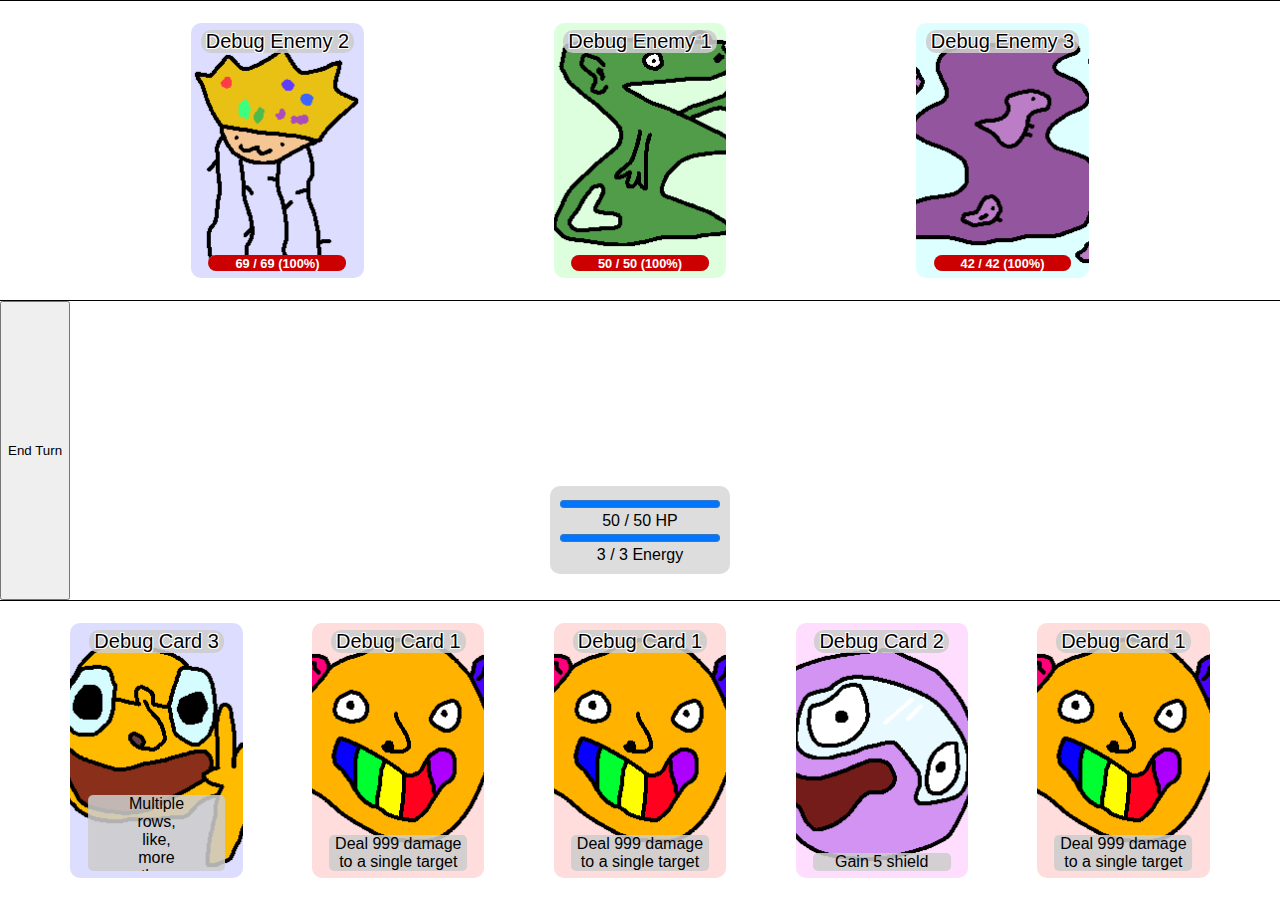
<file: index.html>
<!DOCTYPE html>
<html lang="en">
  <head>
    <meta charset="UTF-8" />
    <meta name="viewport" content="width=device-width, initial-scale=1.0" />

    <meta property="og:title" content="InfiniteCG" />
    <meta
      property="og:description"
      content="This is a super cool website and stuff"
    />
    <meta
      property="og:image"
      content="https://abnormalnormality.github.io/infiniteCG/assets/preview.png"
    />
    <!-- <meta property="og:url" content="https://abnormalnormality.github.io/infiniteCG" /> -->
    <meta property="og:type" content="website" />

    <title>InfiniteCG</title>

    <link rel="icon" href="assets/favicon.png" type="image/x-icon" />
    <link rel="stylesheet" href="src/main.css" />
    <link rel="stylesheet" href="src/game.css" />
  </head>
  <body>
    <div id="enemies"></div>

    <div id="middle">
      <button id="endTurn">End Turn</button>

      <div id="playerStats">
        <progress id="playerHp" class="hpBar"></progress>
        <div id="playerHpText"></div>
        <progress id="playerEnergy"></progress>
        <div id="playerEnergyText"></div>
      </div>
    </div>

    <div id="hand"></div>

    <script src="src/main.js"></script>
    <script src="src/game.js"></script>
  </body>
</html>
</file>
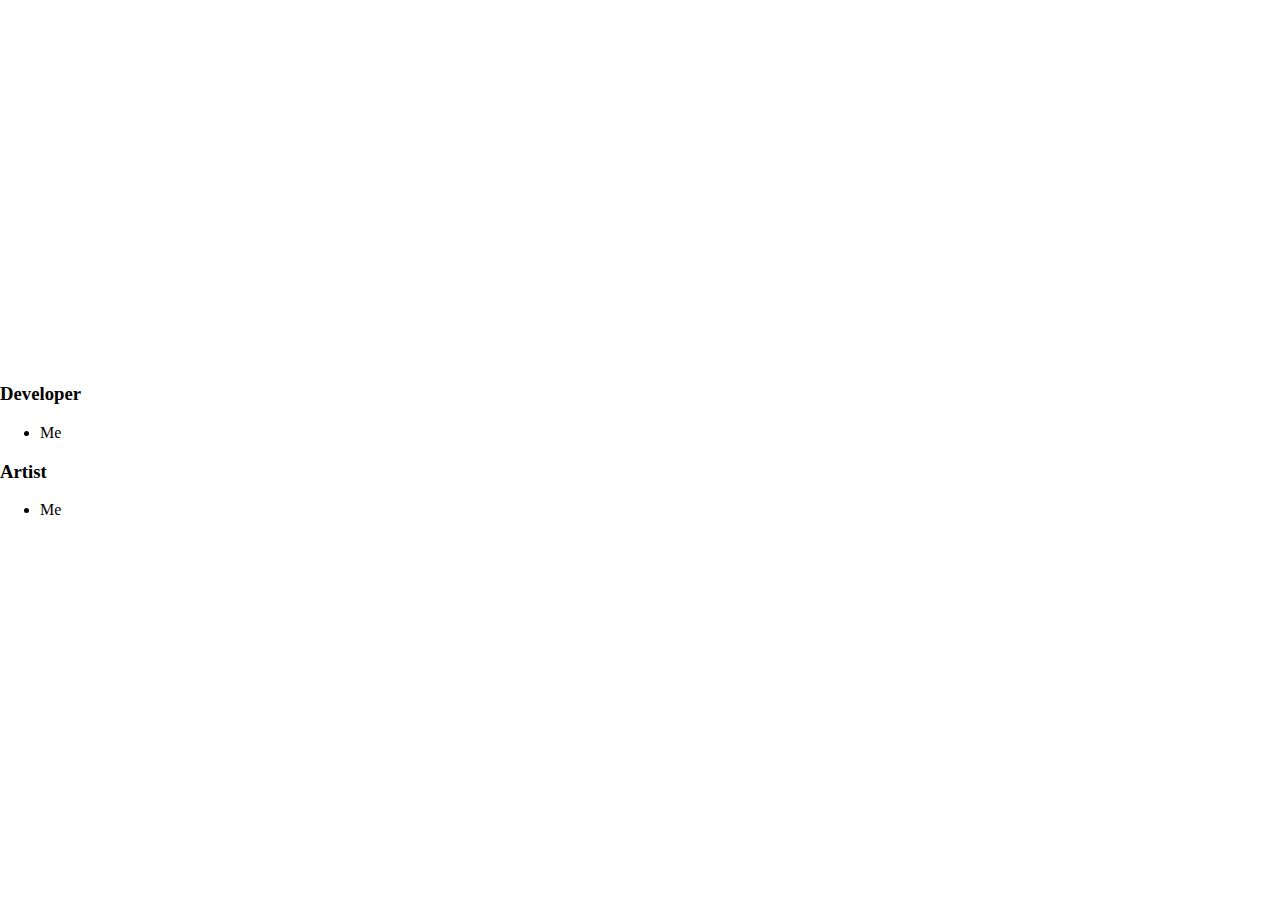
<file: pages/credits.html>
<!DOCTYPE html>
<html lang="en">
  <head>
    <base href="../" />
    <meta charset="UTF-8" />
    <meta name="viewport" content="width=device-width, initial-scale=1.0" />

    <title>Credits</title>

    <link rel="icon" href="assets/favicon.png" type="image/x-icon" />
    <link rel="stylesheet" href="src/main.css" />
  </head>
  <body>
    <div class="container">
      <h3>Developer</h3>
      <ul>
        <li>Me</li>
      </ul>

      <h3>Artist</h3>
      <ul>
        <li>Me</li>
      </ul>
    </div>
    <script src="src/main.js"></script>
  </body>
</html>
</file>
<file: src/main.css>
:root {
  --hand-background: #eee;
  --card-background: #ddd;
  --cardName-background: #cccd;
  --cardName-text-colour: #000;
  --cardName-shadow-colour: #fff;
  --enemyHp-progress-colour: #c00;
  --enemyHp-empty-colour: #ccc;
  --cardDescription-background: #cccd;

  --border-colour: #000;
  --card-border-colour: #444;

  --card-aspect-ratio: 40 / 59; /* StS card dimensions */
}

body {
  margin: 0;
  height: 100vh;
  display: flex;
  flex-direction: column;
  overflow: hidden;
  justify-content: center;
}

#hand {
  background-color: var(--hand-colour);
  border-top: 1px solid var(--border-colour);
  align-items: center;
  justify-content: space-evenly;
  overflow-x: auto;
  gap: 2%;
  padding: 0 2%;
  position: relative;
  overflow-y: hidden;
  user-select: none;
}

#enemies {
  background-color: var(--hand-colour);
  border-top: 1px solid var(--border-colour);
  align-items: center;
  justify-content: space-evenly;
  overflow-x: auto;
  gap: 2%;
  padding: 0 2%;
  position: relative;
  overflow-y: hidden;
  user-select: none;
}

.card,
.enemy {
  background-color: var(--card-background);
  height: 85%;
  position: relative;
  aspect-ratio: var(--card-aspect-ratio);
  border-radius: 10px;
  max-height: 90%;
  transition: transform 0.3s ease;
  transform-origin: center center;
  z-index: 1;

  cursor: grab;
}

.enemy {
  cursor: unset;
}

.card:hover,
.enemy:hover {
  transform: scale(1, 1.1);
  z-index: 10;
}

.cardName,
.enemyName {
  background-color: var(--cardName-background);
  width: fit-content;
  margin: 0 auto;
  z-index: 1;
  font-size: 20px;
  position: relative;
  color: var(--cardName-text-colour);
  text-shadow: -1px -1px 0 var(--cardName-shadow-colour),
    1px -1px 0 var(--cardName-shadow-colour),
    -1px 1px 0 var(--cardName-shadow-colour),
    1px 1px 0 var(--cardName-shadow-colour);
  padding: 0 5px;
  border-radius: 10px;
  text-align: center;
  top: 2.5%;
}

.cardImage,
.enemyImage {
  position: absolute;
  top: 0;
  left: 0;
  width: 100%;
  height: 100%;
  z-index: 0;
  object-fit: cover;
}

.enemyHp {
  position: absolute;
  bottom: 2.5%;
  left: 50%;
  transform: translateX(-50%);
  width: 80%;
  z-index: 1;
  background-color: var(--enemyHp-empty-colour);
  border: none;
  border-radius: 10px;
}

.enemyHp::-webkit-progress-bar {
  background-color: var(--enemyHp-empty-colour);
  border-radius: 10px;
}

.enemyHp::-webkit-progress-value {
  background-color: var(--enemyHp-progress-colour);
  border-radius: 10px;
}

.enemyHp::-moz-progress-bar {
  background-color: var(--enemyHp-progress-colour);
  border-radius: 10px;
}

.enemyHp::-ms-progress-bar {
  background-color: var(--enemyHp-empty-colour);
}

.enemyHp::-ms-progress-value {
  background-color: var(--enemyHp-progress-colour);
  border-radius: 10px;
}

.enemyHpValue {
  position: absolute;
  bottom: 2.5%;
  left: 50%;
  transform: translateX(-50%);
  color: white;
  font-weight: bold;
  z-index: 2;
  font-size: 0.8em;

  width: 100%;
  text-align: center;
}

.draggedCard {
  position: absolute;
  width: fit-content;
  height: fit-content;
  z-index: 1000;
  pointer-events: none;
  margin: 0;
  cursor: grabbing;
}

.cardDescription {
  position: absolute;
  bottom: 2.5%;
  left: 50%;
  transform: translateX(-50%);
  width: 80%;
  z-index: 1;
  background-color: var(--cardDescription-background);
  border-radius: 5px;
  text-align: center;
  overflow-wrap: anywhere;
  max-height: 30%;
  overflow-y: auto;
}

#enemies {
  border-bottom: 1px solid var(--border-colour);
}

#playerStats {
  position: absolute;
  left: 50%;
  transform: translateX(-50%) translateY(-33%);
  background-color: var(--card-background);
  padding: 10px;
  border-radius: 10px;
  bottom: 33%;
  flex-direction: column;
}

#playerStats > * {
  display: flex;
  margin: 0 auto;
}

#playerStats > *:not(progress) {
  width: fit-content;
}

#hand,
#enemies,
#middle {
  flex: 1;
  display: flex;
}

.enemyHpValue,
button,
.cardName,
.enemyName,
#playerStats > * {
  font-family: Verdana, Geneva, Tahoma, sans-serif;
}
</file>
<file: src/game.css>
:root {
  --hand-background: #eee;
  --card-background: #ddd;
  --cardName-background: #cccd;
  --cardName-text-colour: #000;
  --cardName-shadow-colour: #fff;
  --enemyHp-progress-colour: #c00;
  --enemyHp-empty-colour: #ccc;
  --cardDescription-background: #cccd;

  --border-colour: #000;
  --card-border-colour: #444;

  --card-aspect-ratio: 40 / 59; /* StS card dimensions */
}

body {
  margin: 0;
  height: 100vh;
  display: flex;
  flex-direction: column;
  overflow: hidden;
  justify-content: center;
}

#hand {
  background-color: var(--hand-colour);
  border-top: 1px solid var(--border-colour);
  align-items: center;
  justify-content: space-evenly;
  overflow-x: auto;
  gap: 2%;
  padding: 0 2%;
  position: relative;
  overflow-y: hidden;
  user-select: none;
}

#enemies {
  background-color: var(--hand-colour);
  border-top: 1px solid var(--border-colour);
  align-items: center;
  justify-content: space-evenly;
  overflow-x: auto;
  gap: 2%;
  padding: 0 2%;
  position: relative;
  overflow-y: hidden;
  user-select: none;
}

.card,
.enemy {
  background-color: var(--card-background);
  height: 85%;
  position: relative;
  aspect-ratio: var(--card-aspect-ratio);
  border-radius: 10px;
  max-height: 90%;
  transition: transform 0.3s ease;
  transform-origin: center center;
  z-index: 1;

  cursor: grab;
}

.enemy {
  cursor: unset;
}

.card:hover,
.enemy:hover {
  transform: scale(1, 1.1);
  z-index: 10;
}

.cardName,
.enemyName {
  background-color: var(--cardName-background);
  width: fit-content;
  margin: 0 auto;
  z-index: 1;
  font-size: 20px;
  position: relative;
  color: var(--cardName-text-colour);
  text-shadow: -1px -1px 0 var(--cardName-shadow-colour),
    1px -1px 0 var(--cardName-shadow-colour),
    -1px 1px 0 var(--cardName-shadow-colour),
    1px 1px 0 var(--cardName-shadow-colour);
  padding: 0 5px;
  border-radius: 10px;
  text-align: center;
  top: 2.5%;
}

.cardImage,
.enemyImage {
  position: absolute;
  top: 0;
  left: 0;
  width: 100%;
  height: 100%;
  z-index: 0;
  object-fit: cover;
}

.enemyHp {
  position: absolute;
  bottom: 2.5%;
  left: 50%;
  transform: translateX(-50%);
  width: 80%;
  z-index: 1;
  background-color: var(--enemyHp-empty-colour);
  border: none;
  border-radius: 10px;
}

.enemyHp::-webkit-progress-bar {
  background-color: var(--enemyHp-empty-colour);
  border-radius: 10px;
}

.enemyHp::-webkit-progress-value {
  background-color: var(--enemyHp-progress-colour);
  border-radius: 10px;
}

.enemyHp::-moz-progress-bar {
  background-color: var(--enemyHp-progress-colour);
  border-radius: 10px;
}

.enemyHp::-ms-progress-bar {
  background-color: var(--enemyHp-empty-colour);
}

.enemyHp::-ms-progress-value {
  background-color: var(--enemyHp-progress-colour);
  border-radius: 10px;
}

.enemyHpValue {
  position: absolute;
  bottom: 2.5%;
  left: 50%;
  transform: translateX(-50%);
  color: white;
  font-weight: bold;
  z-index: 2;
  font-size: 0.8em;

  width: 100%;
  text-align: center;
}

.draggedCard {
  position: absolute;
  width: fit-content;
  height: fit-content;
  z-index: 1000;
  pointer-events: none;
  margin: 0;
  cursor: grabbing;
}

.cardDescription {
  position: absolute;
  bottom: 2.5%;
  left: 50%;
  transform: translateX(-50%);
  width: 80%;
  z-index: 1;
  background-color: var(--cardDescription-background);
  border-radius: 5px;
  text-align: center;
  overflow-wrap: anywhere;
  max-height: 30%;
  overflow-y: auto;
}

#enemies {
  border-bottom: 1px solid var(--border-colour);
}

#playerStats, #otherStats {
  position: absolute;
  background-color: var(--card-background);
  padding: 10px;
  border-radius: 10px;
  flex-direction: column;
}

#playerStats > *, #otherStats > * {
  display: flex;
  margin: 0 auto;
}

#playerStats > *:not(progress), #otherStats > *:not(progress) {
  width: fit-content;
}

#playerStats {
  left: 50%;
  transform: translateX(-50%) translateY(-33%);
  bottom: 33%;
}

#otherStats {
  left: 50%;
  transform: translateX(-50%) translateY(33%);
  top: 33%;
}

#hand,
#enemies,
#middle {
  flex: 1;
  display: flex;
}

.enemyHpValue,
button,
.cardName,
.enemyName,
#playerStats > *, .cardDescription, #playerStats > * {
  font-family: Verdana, Geneva, Tahoma, sans-serif;
}
</file>
